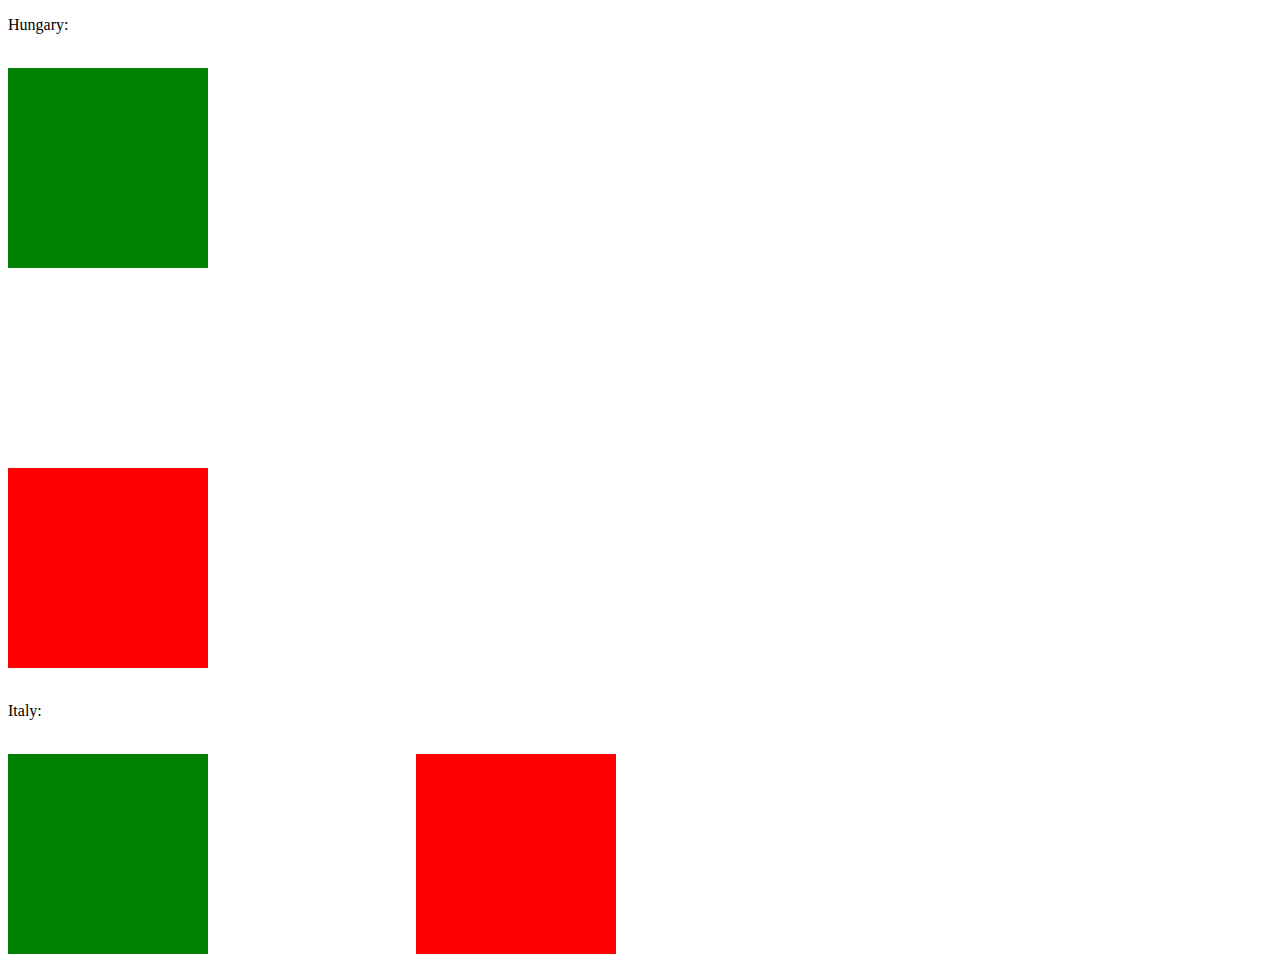
<file: EuropeanFlags/index.html>
<!doctype html>
<html class="main" lang="">
<head>
	<meta charset="utf-8">
	<title>European Flags</title>
	<link href="styles.css" rel="stylesheet">
	<link href="favicon.ico" rel="shortcut icon" type="image/x-icon">
</head>

<body>
<p>Hungary:</p>
<br>
<div class="green">

</div>
<div class="white">

</div>
<div class="red">

</div>
<br>
<p>Italy:</p>
<br>
<div class="green inline">

</div>
<div class="white inline">

</div>
<div class="red inline">

</div>
</body>
</html>
</file>
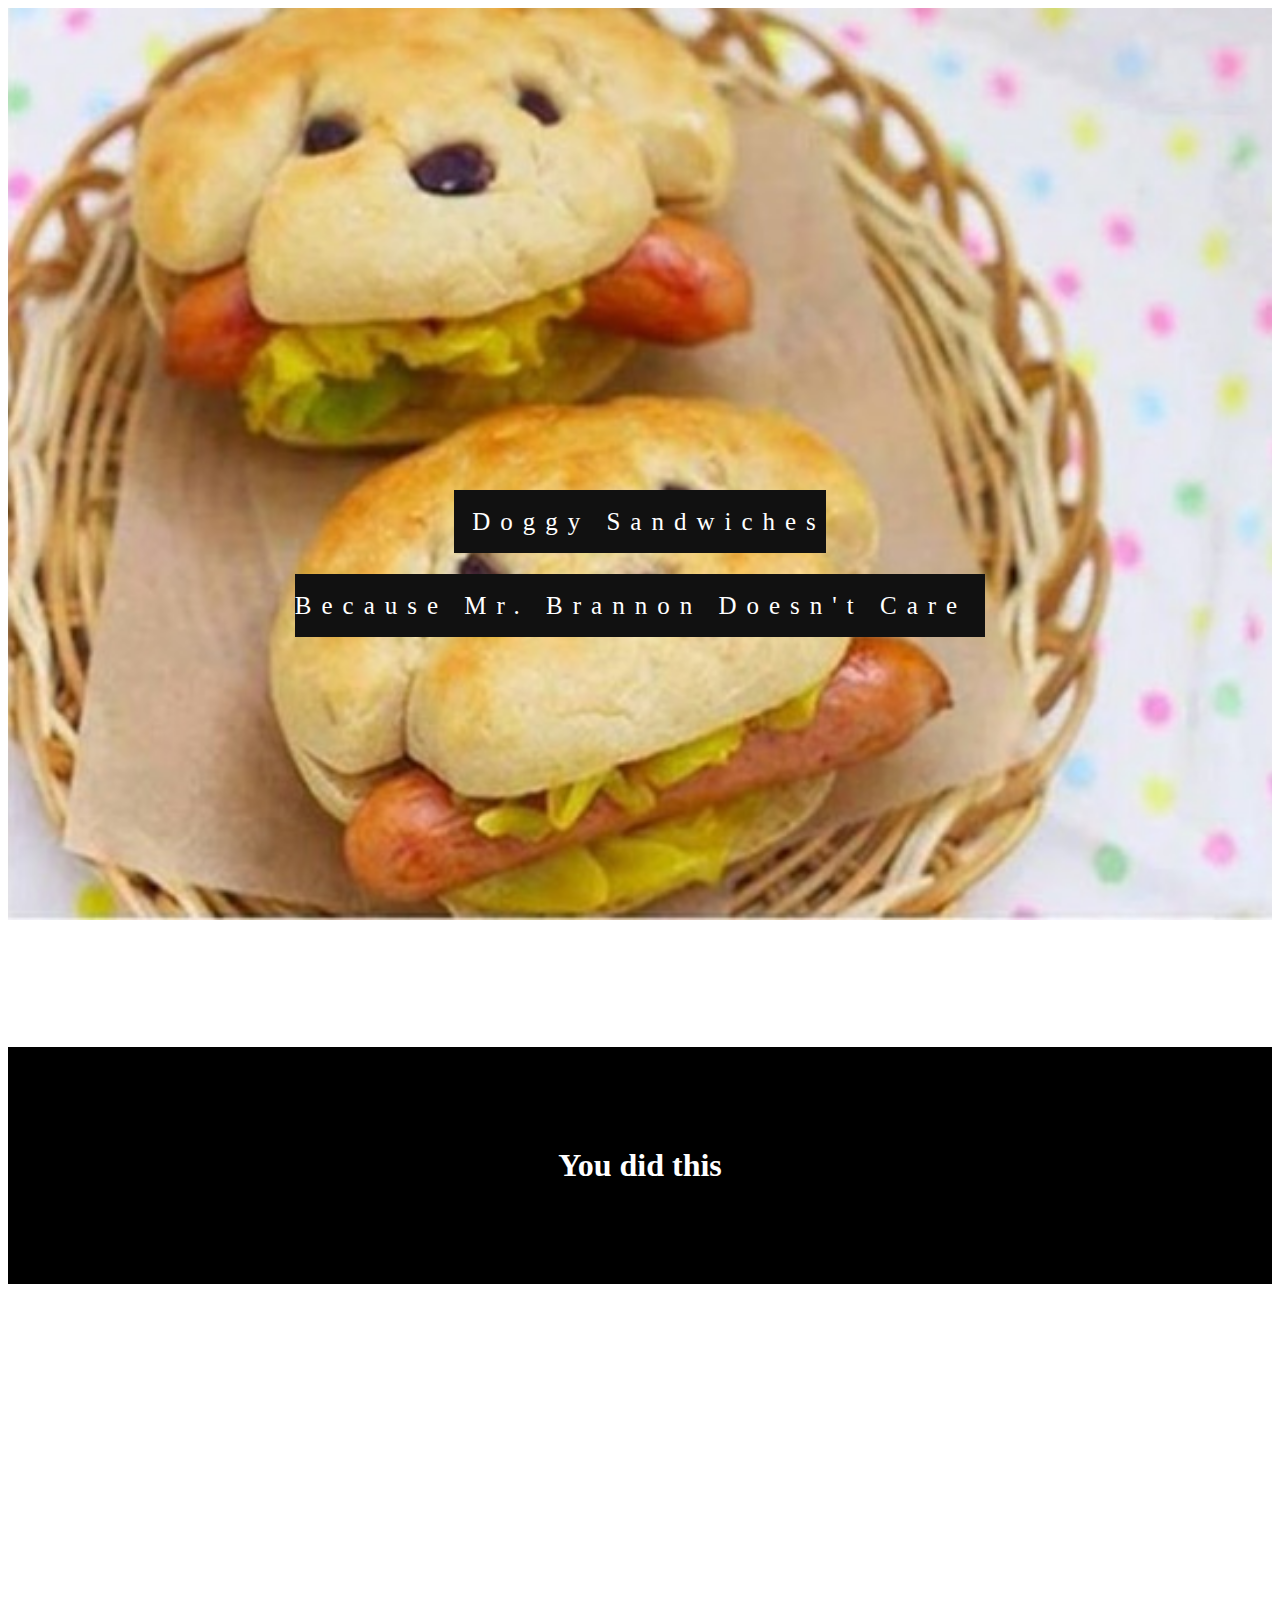
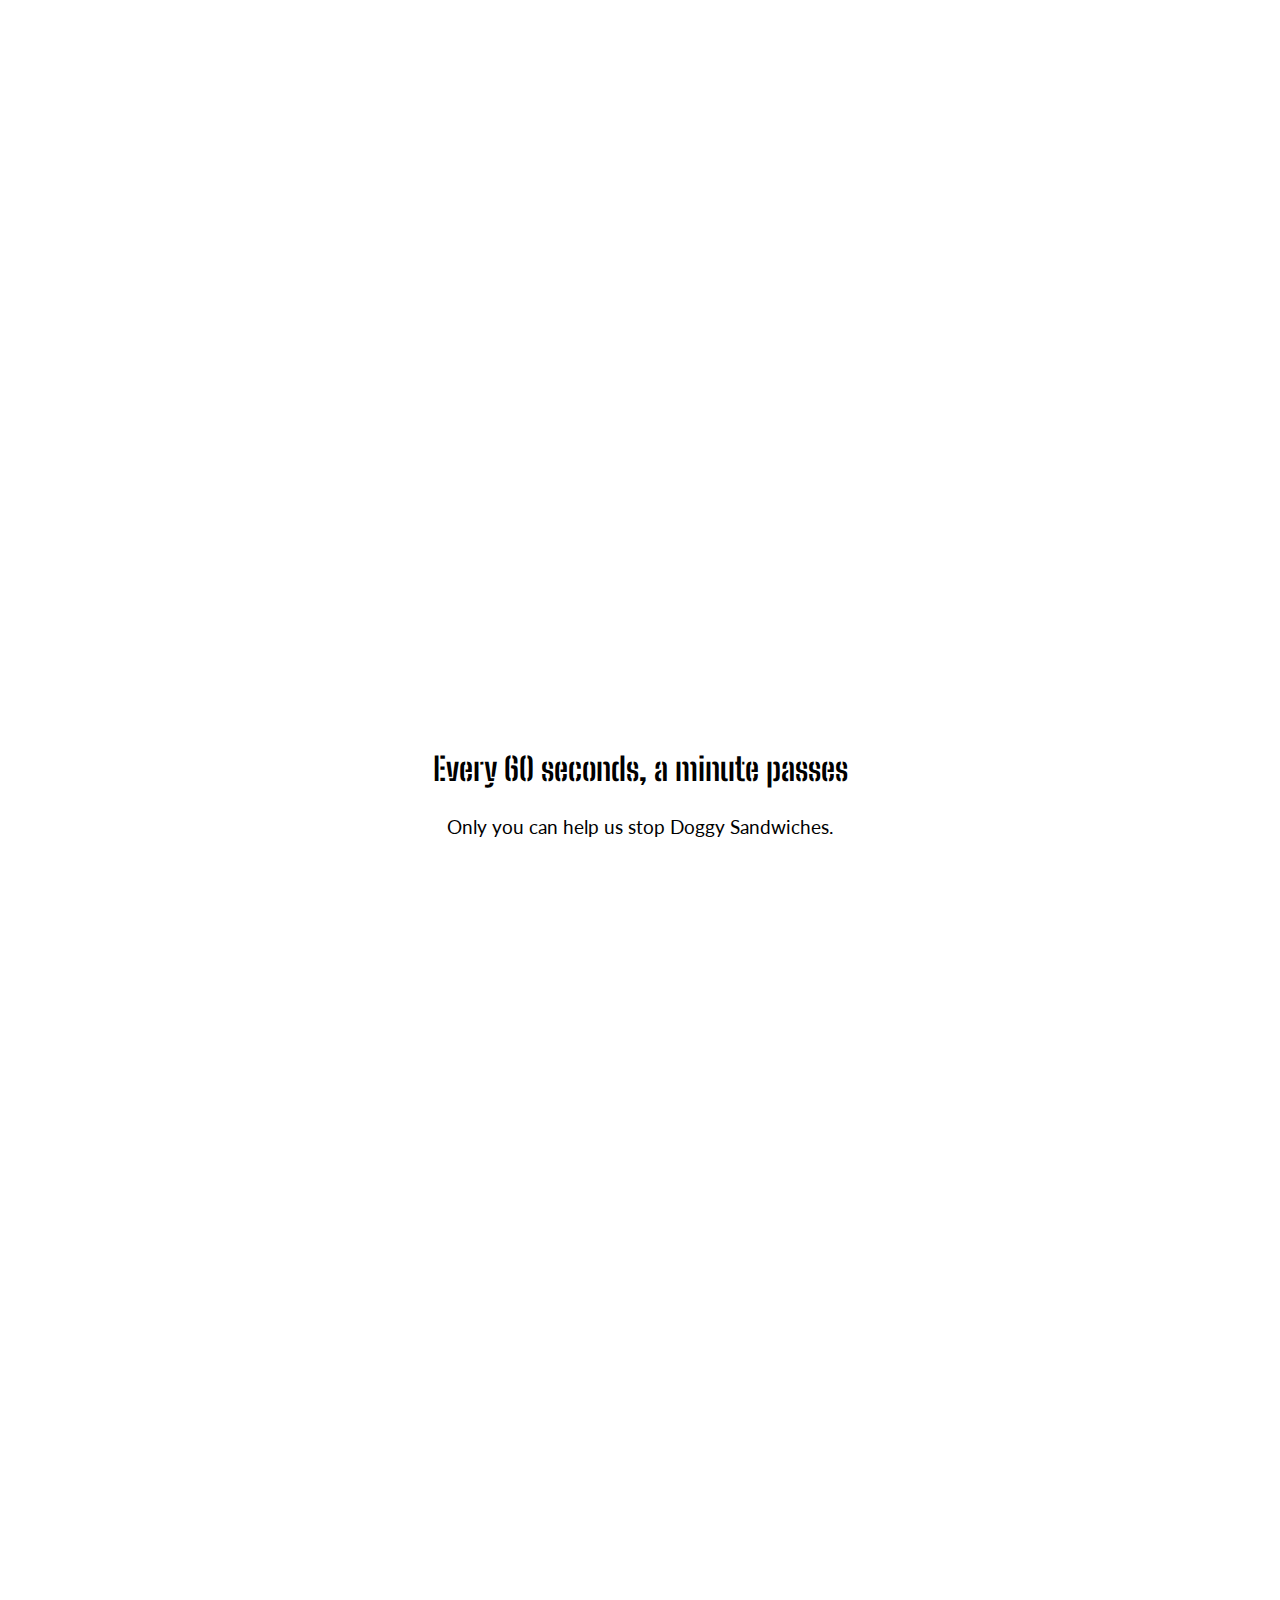
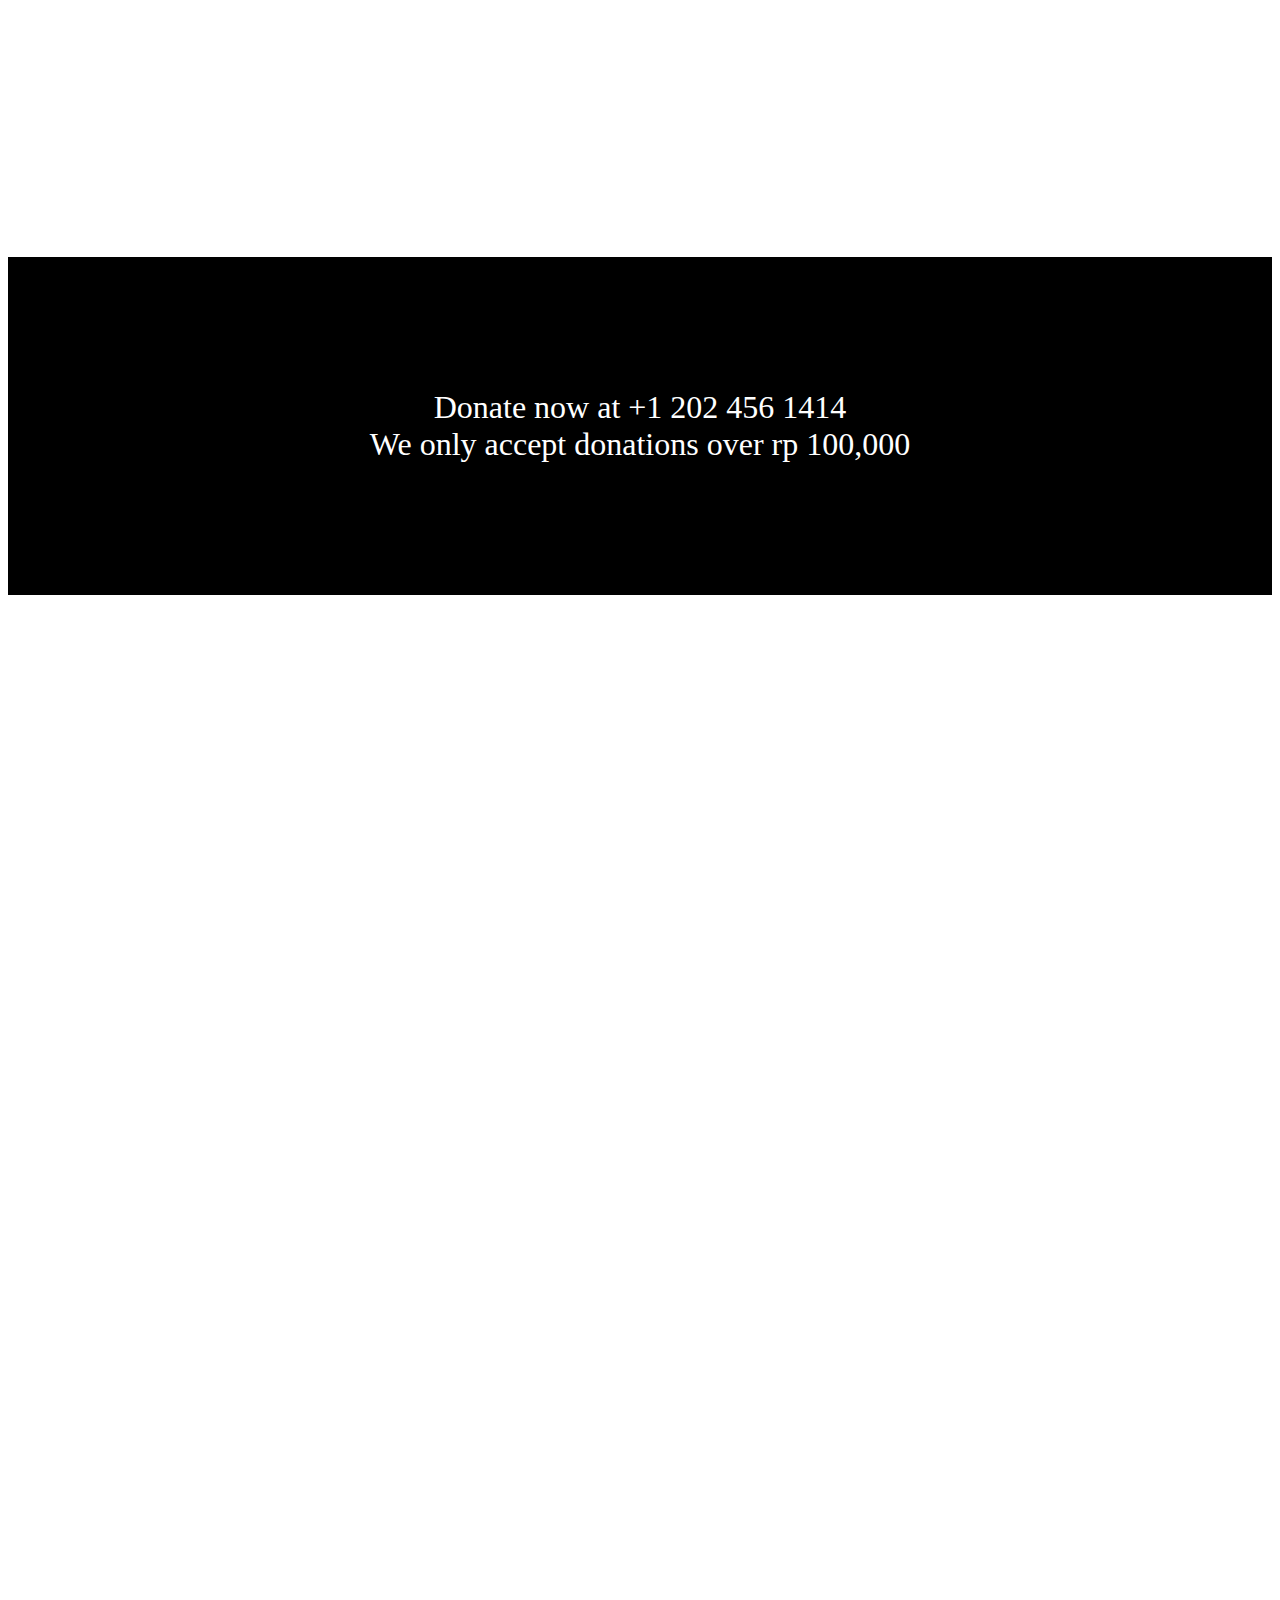
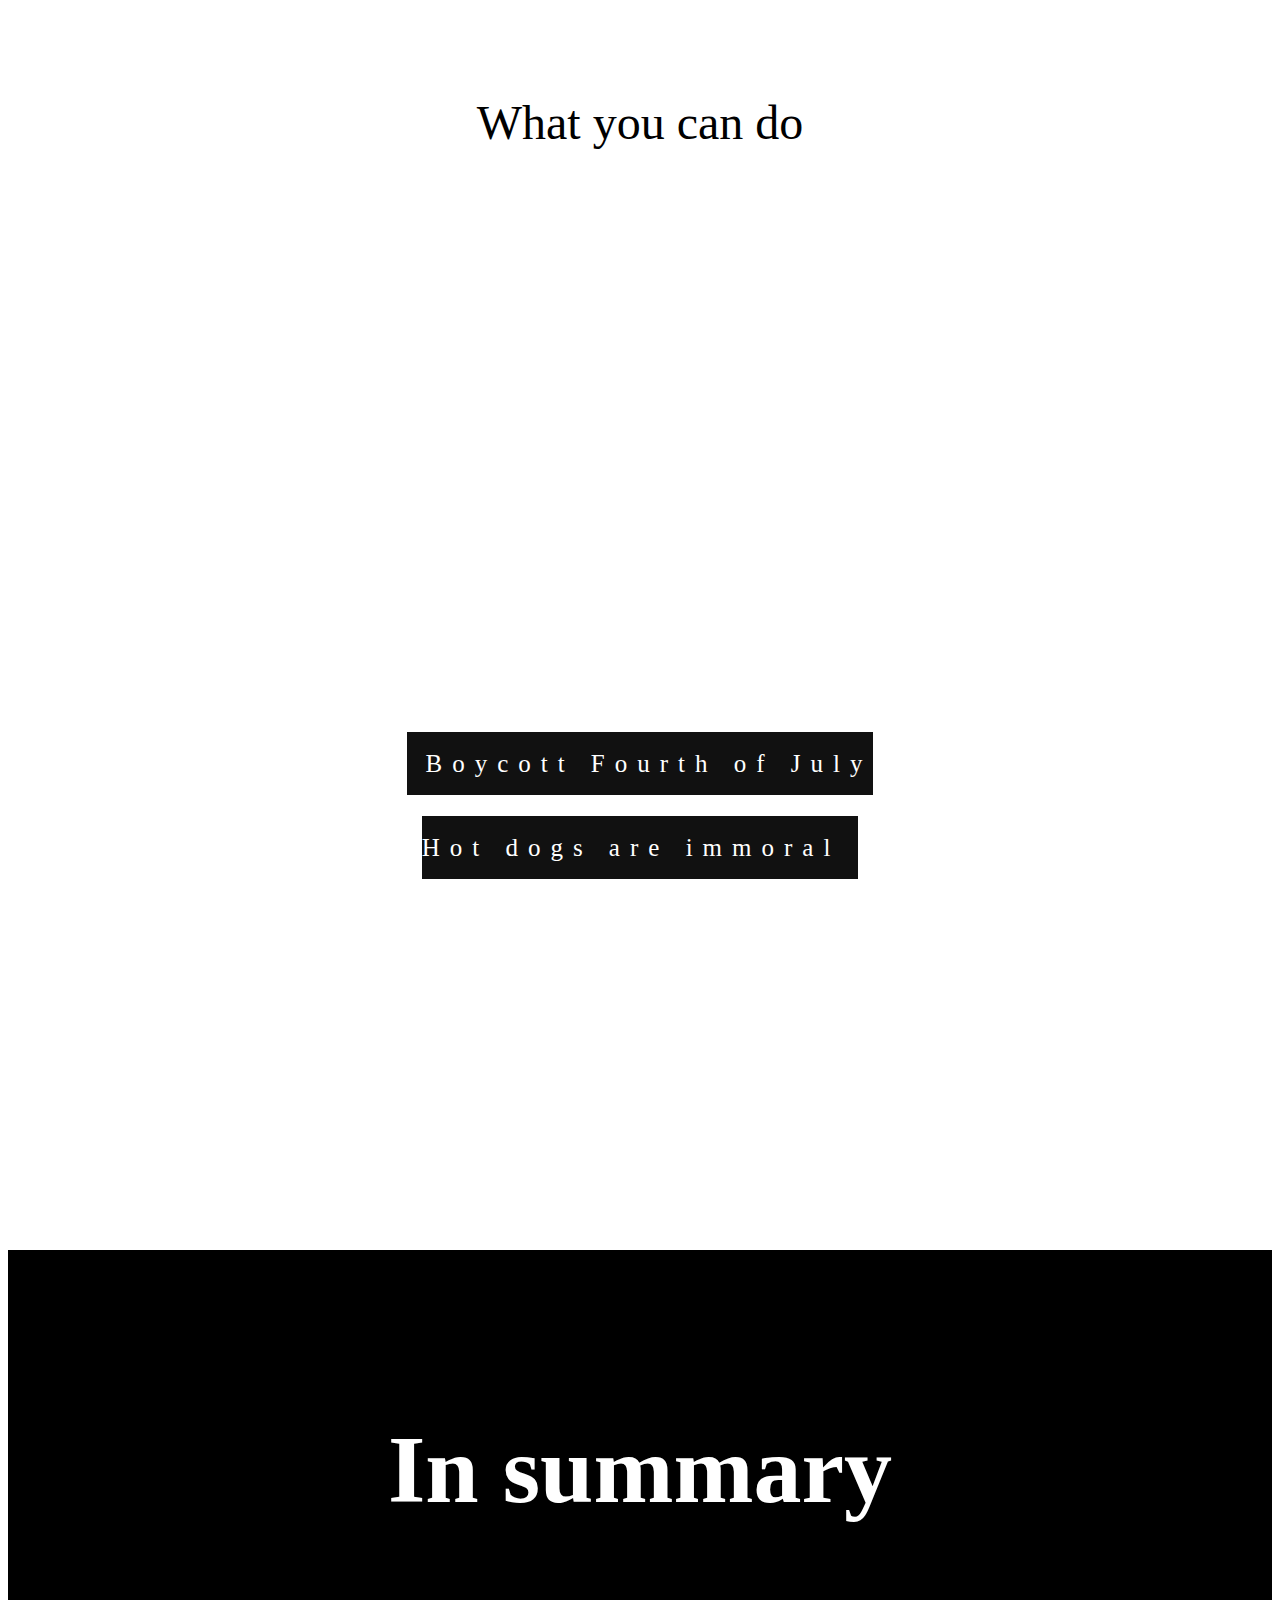
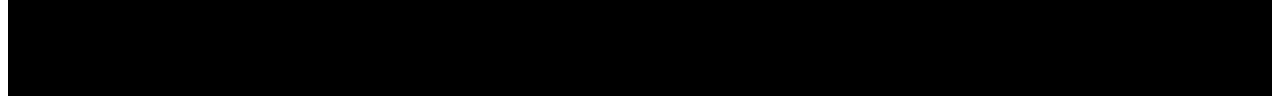
<file: ParallaxWebsite/index.html>
<!doctype html>
<html class="main" lang="">
<head>
	<meta charset="utf-8">
	<title>Doggy Sandwiches</title>
	<link href="styles.css" rel="stylesheet">
	<link href="favicon.ico" rel="shortcut icon" type="image/x-icon">
	<link href="https://fonts.googleapis.com/css2?family=Big+Shoulders+Stencil+Text&family=Lato&display=swap"
	      rel="stylesheet">
</head>

<body>
<div class="starter parallax">
	<div class="title first">
		<span class="border">Doggy Sandwiches<br><br><br>Because Mr. Brannon Doesn't Care</span>
	</div>
</div>
<br>
<div class="youdidthis">
	<h1 class="middletext">You did this</h1>
</div>
<div class="proof parallax">
</div>
<br>
<div class="description">
	<h2>Every 60 seconds, a minute passes</h2>
	<p>Only you can help us stop Doggy Sandwiches.</p>
</div>
<div class="saddog parallax"></div>
<div class="middletext">
	<p>Donate now at +1 202 456 1414<br>We only accept donations over rp 100,000</p>
</div>
	<div class="donateplease parallax"></div>
<div class="calltoaction">
	<span class="call">What you can do</span>
</div>
<div class="solution parallax">
	<div class="title waitforit">
		<span class="border stopwaiting">Boycott Fourth of July<br><br><br>Hot dogs are immoral</span>
	</div>
</div>
<div class="summary">
	<h1>In summary</h1>
	<p class="haha">We're no strangers to love You know the rules and so do I A full commitment's what I'm thinking of You wouldn't get this from any other guy I just wanna tell you how I'm feeling Gotta make you understand Never gonna give you up Never gonna let you down Never gonna run around and desert you Never gonna make you cry Never gonna say goodbye Never gonna tell a lie and hurt you We've known each other for so long Your heart's been aching, but You're too shy to say it Inside, we both know what's been going on We know the game and we're gonna play it And if you ask me how I'm feeling Don't tell me you're too blind to see Never gonna give you up Never gonna let you down Never gonna run around and desert you Never gonna make you cry Never gonna say goodbye Never gonna tell a lie and hurt you Never gonna give you up Never gonna let you down Never gonna run around and desert you Never gonna make you cry Never gonna say goodbye Never gonna tell a lie and hurt you (Ooh, give you up) (Ooh, give you up) Never gonna give, never gonna give (Give you up) Never gonna give, never gonna give (Give you up) We've known each other for so long Your heart's been aching, but You're too shy to say it Inside, we both know what's been going on We know the game and we're gonna play it I just wanna tell you how I'm feeling Gotta make you understand Never gonna give you up Never gonna let you down Never gonna run around and desert you Never gonna make you cry Never gonna say goodbye Never gonna tell a lie and hurt you Never gonna give you up Never gonna let you down Never gonna run around and desert you Never gonna make you cry Never gonna say goodbye Never gonna tell a lie and hurt you Never gonna give you up Never gonna let you down Never gonna run around and desert you Never gonna make you cry Never gonna say goodbye Never gonna tell a lie and hurt you</p>
</div>
</body>
</html>
</file>
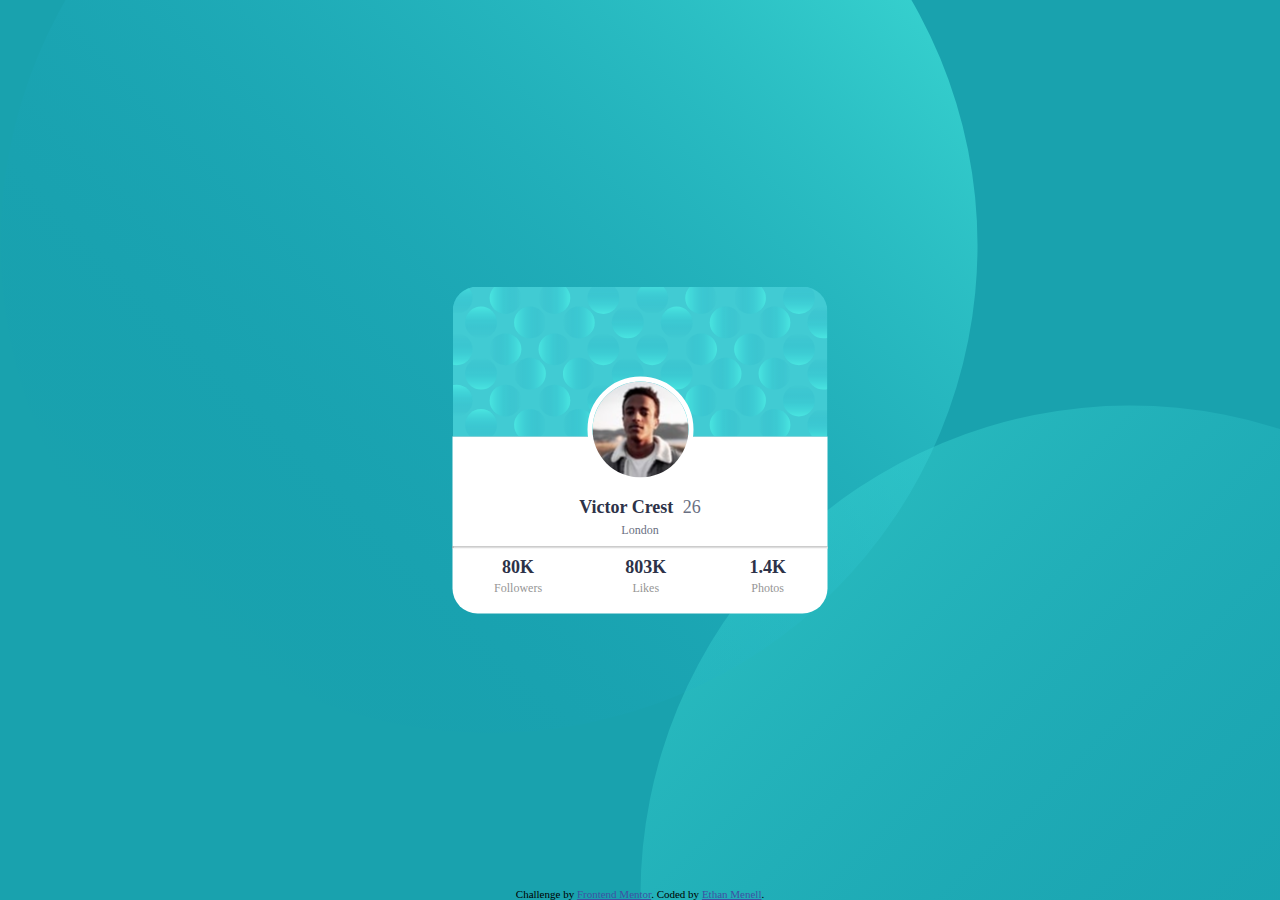
<file: ProfileCard/index.html>
<!DOCTYPE html>
<html lang="en">
<head>
	<meta charset="UTF-8">
	<meta name="viewport" content="width=device-width, initial-scale=1.0">
	<!-- displays site properly based on user's device -->
	
	<link rel="icon" type="image/png" sizes="32x32" href="./images/favicon-32x32.png">
	<link href="styles.css" rel="stylesheet">
	
	<title>Frontend Mentor | Profile card component</title>
	
	<link href="https://fonts.google.com/specimen/Kumbh+Sans"
	      rel="stylesheet">
	
	<!-- Feel free to remove these styles or customise in your own stylesheet 👍 -->
	<style>
		.attribution {
			font-size: 11px;
			text-align: center;
		}
		
		.attribution a {
			color: hsl(228, 45%, 44%);
		}
	</style>
</head>
<body>
<div class="background">
	<img src="images/bg-pattern-bottom.svg" alt="" class="pattern-bottom">
	<img src="images/bg-pattern-top.svg" alt="" class="pattern-top">
</div>
<div class="card">
	<div class="images">
		<img src="images/bg-pattern-card.svg" alt="" class="image-background">
		<img src="images/image-victor.jpg" alt="" class="image-victor">
	</div>
	<div class="text-body">
		<div class="name-age-loc">
			<span class="name">Victor Crest</span>
			<span class="age">26</span>
			<br>
			<span class="location">London</span>
		</div>
		<hr class="line">
		<div class="numbers">
			<div>
				<span class="number">80K</span>
				<br>
				<span class="title">Followers</span>
			</div>
			<div>
				<span class="number">803K</span>
				<br>
				<span class="title">Likes</span>
			</div>
			<div>
				<span class="number">1.4K</span>
				<br>
				<span class="title">Photos</span>
			</div>
		</div>
		<br>
	</div>
</div>
<div class="attribution">
	Challenge by <a href="https://www.frontendmentor.io?ref=challenge" target="_blank" rel="noopener noreferrer">Frontend
	Mentor</a>.
	Coded by <a href="#">Ethan Menell</a>.
</div>
</body>
</html>
</file>
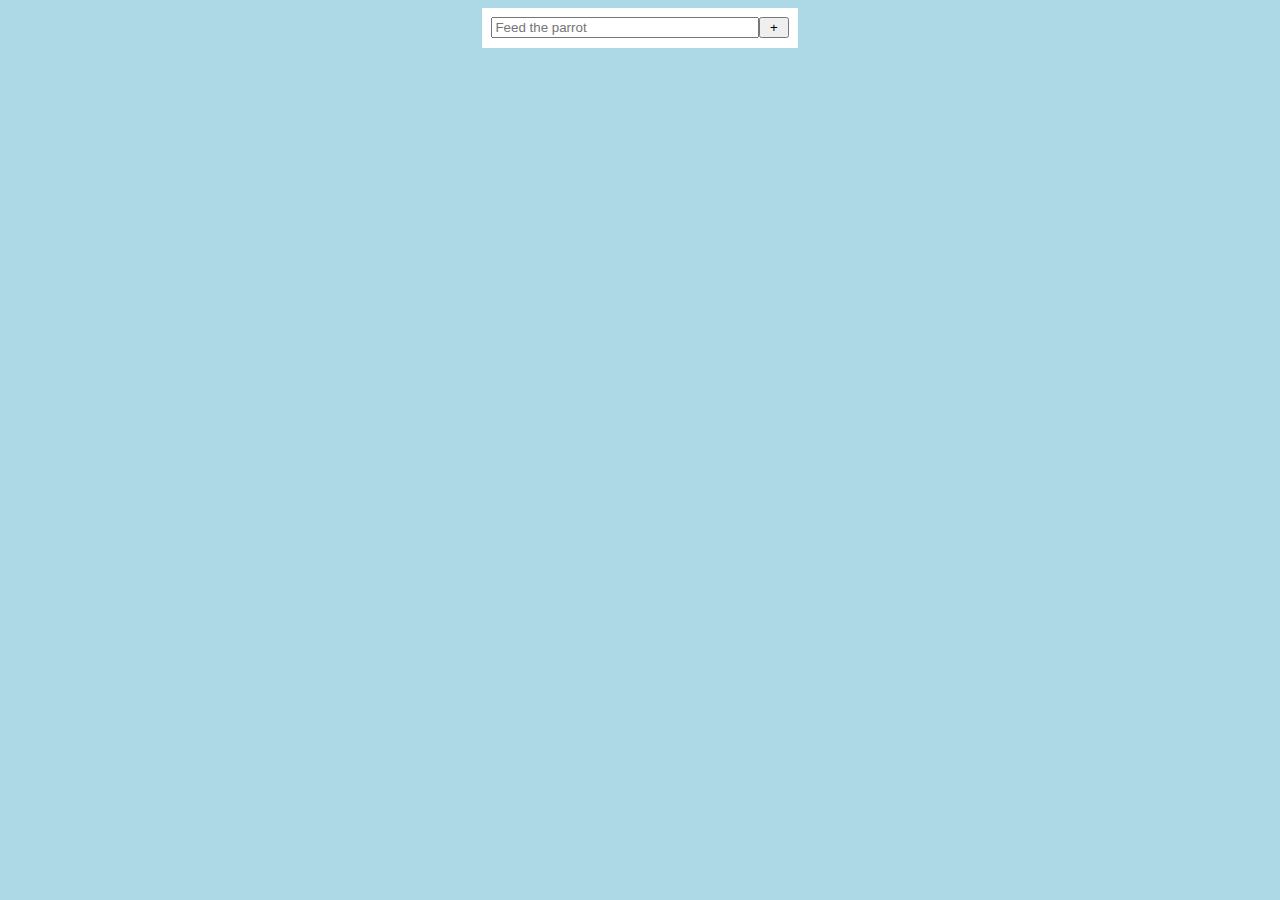
<file: TodoList/index.html>
<!DOCTYPE html>
<html lang="en">

<head>
	<meta charset="UTF-8">
	<title>TODO List</title>
	<link rel="stylesheet" href="styles.css">
	<script type="text/javascript" src="https://ajax.googleapis.com/ajax/libs/jquery/3.6.0/jquery.min.js"></script>
	<script type="text/javascript" src="todolist.js"></script>
</head>

<body>
<div id="todo">
<div id="todo-input">
	<div class="padding"></div>
	<label for="todo-text"></label>
	<input id="todo-text">
	<input id="todo-submit" type="button" value="+">
	<div class="padding"></div>
</div>
<div id="todo-list"></div>
</div>
</body>

</html>
</file>
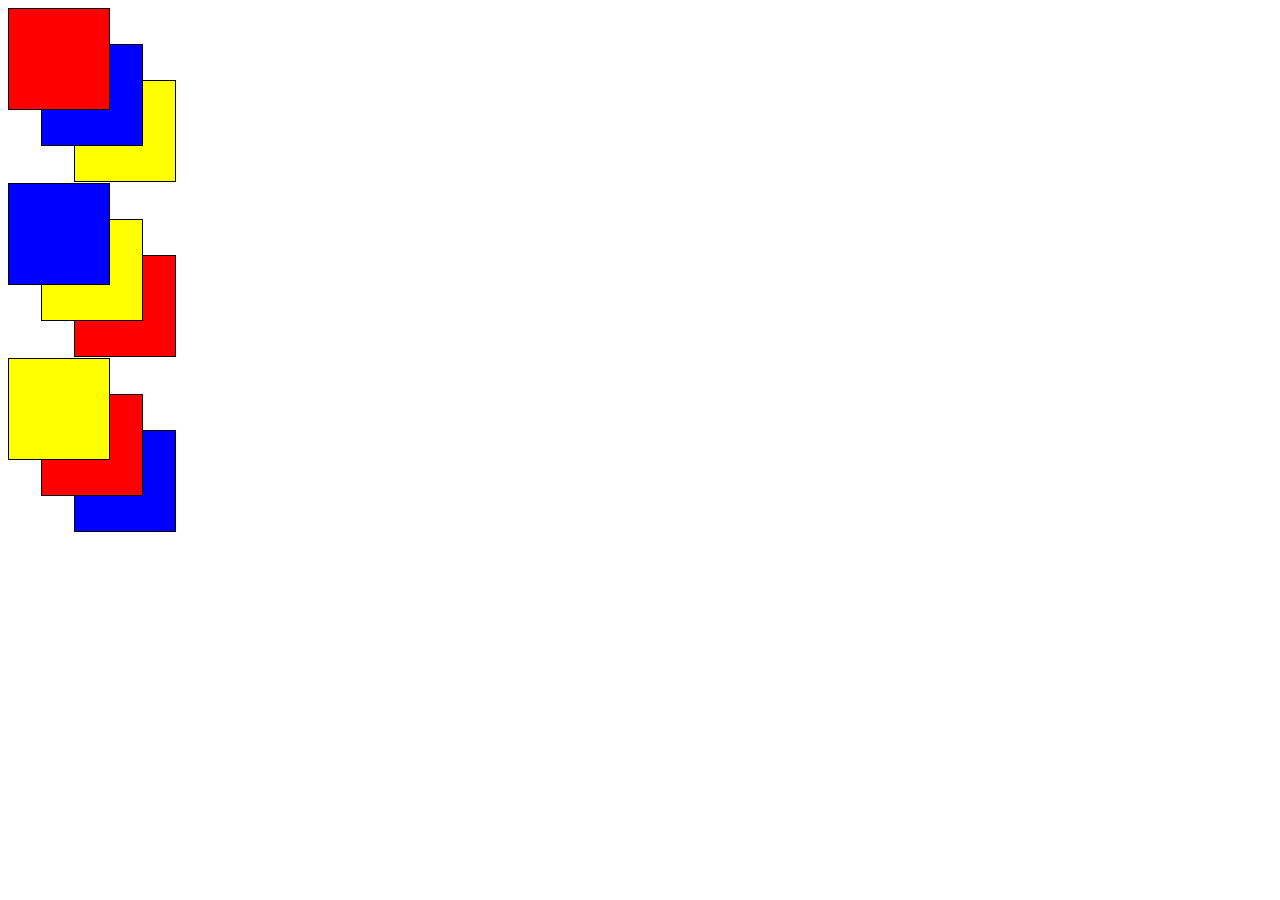
<file: ZStacking/index.html>
<!DOCTYPE html>
<html lang="en">
<head>
	<title>Z-Stacking</title>
	<link href="styles.css" rel="stylesheet">
</head>
<body>
<div class="divider">
	<div class="red box top"></div>
	<div class="blue box middle"></div>
	<div class="yellow box bottom"></div>
</div>
<div class="divider">
	<div class="blue box top"></div>
	<div class="yellow box middle"></div>
	<div class="red box bottom"></div>
</div>
<div class="divider">
	<div class="yellow box top"></div>
	<div class="red box middle"></div>
	<div class="blue box bottom"></div>
</div>
</body>
</html>
</file>
<file: EuropeanFlags/styles.css>
div {
    width: 200px;
    height: 200px;
}

span {
    width: 200px;
    height: 200px;
}

.green {
    background-color: green;
}

.white {
    background-color: white;
}

.red {
    background-color: red;
}

.inline {
    display: inline-block;
}
</file>
<file: ParallaxWebsite/styles.css>
.html {
    width: 100%;
}

.starter {
    background-image: url("image-1.jpg");
}

.proof {
    background-image: url("image-4.jpg");
}

.saddog {
    background-image: url("image-5.jpg");
}

.donateplease {
    background-image: url("image-3.jpg");
}

.summary {
    text-align: center;
    color: white;
    background-color: black;
    padding: 100px;
    font-size: 300%;
}

.parallax {
    margin: 0;
    padding: 0;
    border: 0;
    position: relative;

    min-height: 1000px;

    background-attachment: fixed;
    background-position: center;
    background-repeat: no-repeat;
    background-size: cover;
}

.solution {
    background-image: url("image-2.jpg");
}

.description h2 {
    text-align: center;
    font-family: 'Big Shoulders Stencil Text', cursive;
    font-size: 200%;
}

.middletext {
    background-color: black;
    color: white;
    text-align: center;
    font-size: 200%;
    padding: 100px;
}

.description p {
    text-align: center;
    font-family: 'Lato', sans-serif;
    font-size: 120%;
}

.calltoaction {
    font-size: 300%;
    text-align: center;
    padding: 100px;
}

.first {
    top: 50%;
}

.waitforit {
    top: 50%;
}

.title {
    position: absolute;
    left: 0;
    width: 100%;
    text-align: center;
    color: #000;
}

.title span.border {
    background-color: #111;
    color: #fff;
    padding: 18px;
    font-size: 25px;
    letter-spacing: 10px;
}

.haha {
    color: black;
    font-size: 2px;
}
</file>
<file: ProfileCard/styles.css>
html {
    background-color: hsl(185, 75%, 39%);
}

.background {
    top: 0;
    left: 0;
    position: absolute;
    width: 100%;
    height: 100%;
    overflow:hidden;
}

.pattern-top {
    position: absolute;
    z-index: -1;
    transform: translate(0, -25%);
}

.pattern-bottom {
    position: absolute;
    left: 50%;
    top: 45%;
    z-index: -1;
}

.card {
    position: absolute;
    top: 50%;
    left: 50%;
    width: 375px;
    transform: translate(-50%, -50%);
}

.image-background {
    display: block;
    width: 100%;
    border-radius: 25px 25px 0 0;
}

.image-victor {
    position: absolute;
    top: 60%;
    left: 50%;
    transform: translate(-50%, 0);
    border-radius: 50%;
    border-color: white;
    border-width: 5px;
    border-style: solid;
}

.images {
    position: relative;
    width: 100%;
    z-index: 2;
}

.text-body {
    width: 100%;
    background-color: white;
    font-family: "Kumbh Sans", serif;
    border-radius: 0 0 25px 25px;
}

.name-age-loc {
    padding-top: 60px;
    text-align: center;
    font-size: 18px;
}

.name {
    color: hsl(229, 23%, 23%);
    font-weight: 700;
}

.age {
    padding-left: 5px;
    color: hsl(227, 10%, 46%);
    font-weight: 400;
}

.location {
    padding-top: 100px;
    font-size: 12px;
    color: hsl(227, 10%, 46%);
    font-weight: 400;
}

.line {

}

.numbers {
    display: grid;
    grid-template-areas: 'first second third';
    text-align: center;
    font-family: "Kumbh Sans", serif;
}

.number {
    font-size: 18px;
    color: hsl(229, 23%, 23%);
    font-weight: 700;
}

.title {
    font-size: 12px;
    color: hsl(0, 0%, 59%);
    font-weight: 400;
}

.attribution {
    position: absolute;
    top: 100%;
    left: 50%;
    transform: translate(-50%, -100%);
}
</file>
<file: TodoList/styles.css>
body {
    background-color: lightblue;
}

#todo {
    background-color: white;
    width: 25%;
    margin: auto;
}

.padding {
    height: 3%;
}

#todo-input {
    padding: 3% 3% 3% 3%;
    display: flex;
}

#todo-text {
    width: 90%;
}

#todo-submit {
    width: 10%;
}

.todo-item-delete {
    color: red;
}

.todo-item {
    padding: 3% 3% 3% 3%;
    display: flex;
    border: black 1px solid;
}

.todo-item-name {
    width: 80%;
}

.todo-buttons {
    width: 20%;
    display: flex;
    flex-direction: column;
    flex-wrap: wrap;
}

.todo-item-move-up {
    width: 50%;
}

.todo-item-move-down {
    width: 50%;
}
</file>
<file: ZStacking/styles.css>
.box {
    width: 100px;
    height: 100px;
    border: black 1px solid;
    position: relative;
}

.divider {
    height: 175px;
}

.red {
    background-color: red;
}

.blue {
    background-color: blue;
}

.yellow {
    background-color: yellow;
}

.top {
    z-index: 1;
}

.middle {
    top: -66px;
    left: 33px;
}

.bottom {
    z-index: -1;
    top: -132px;
    left: 66px;
}
</file>
